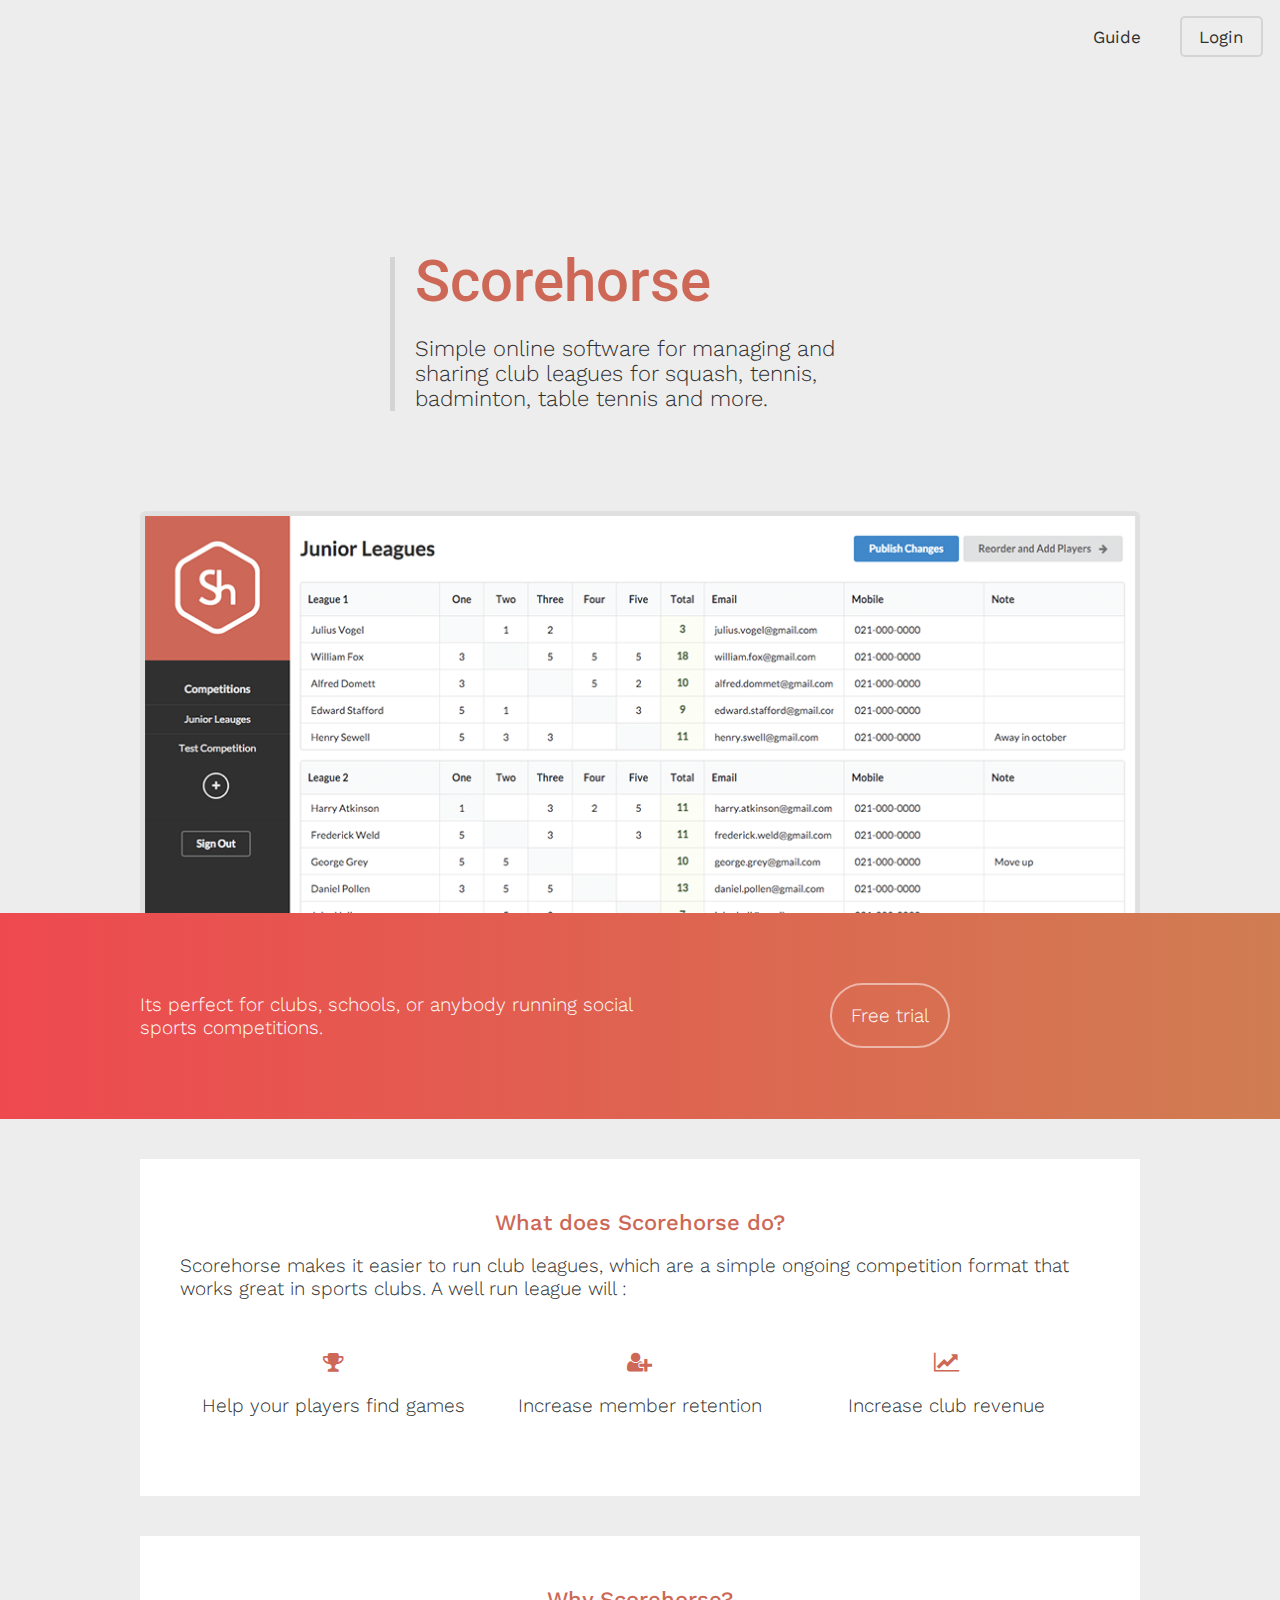
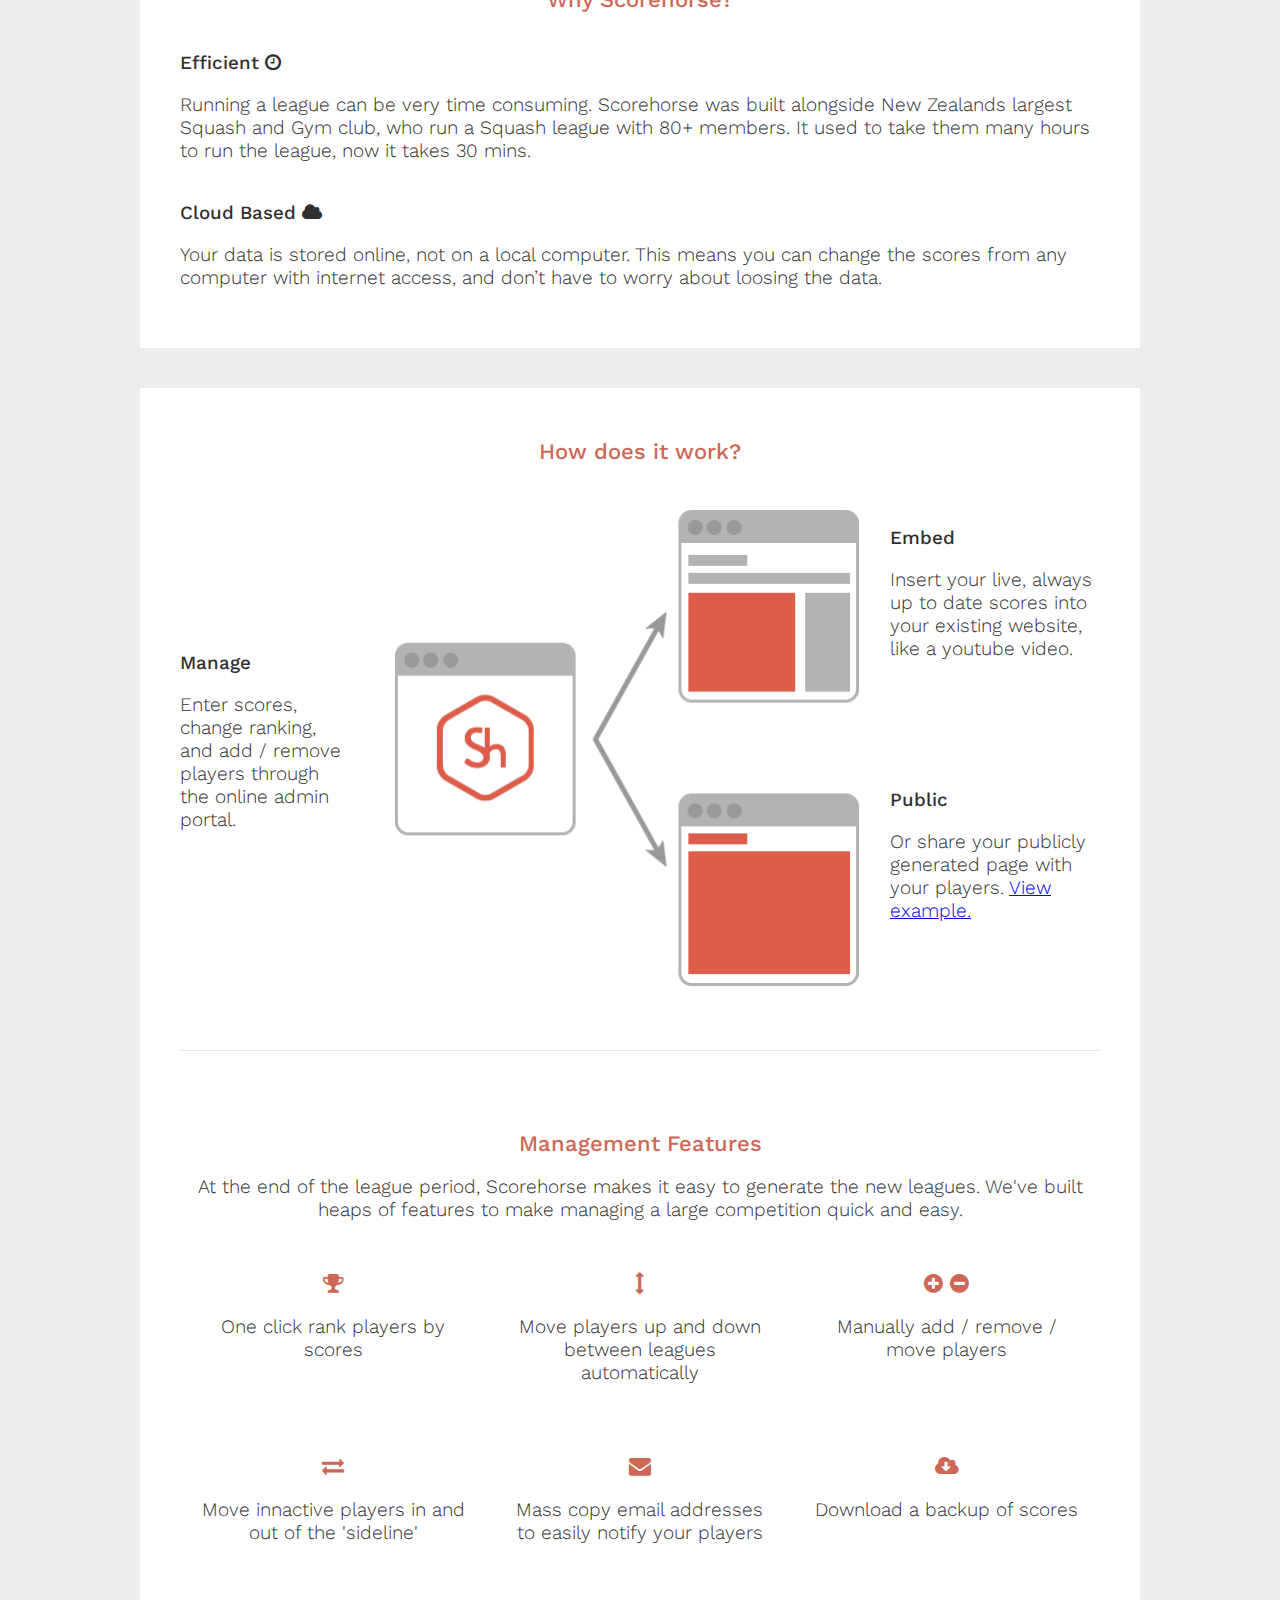
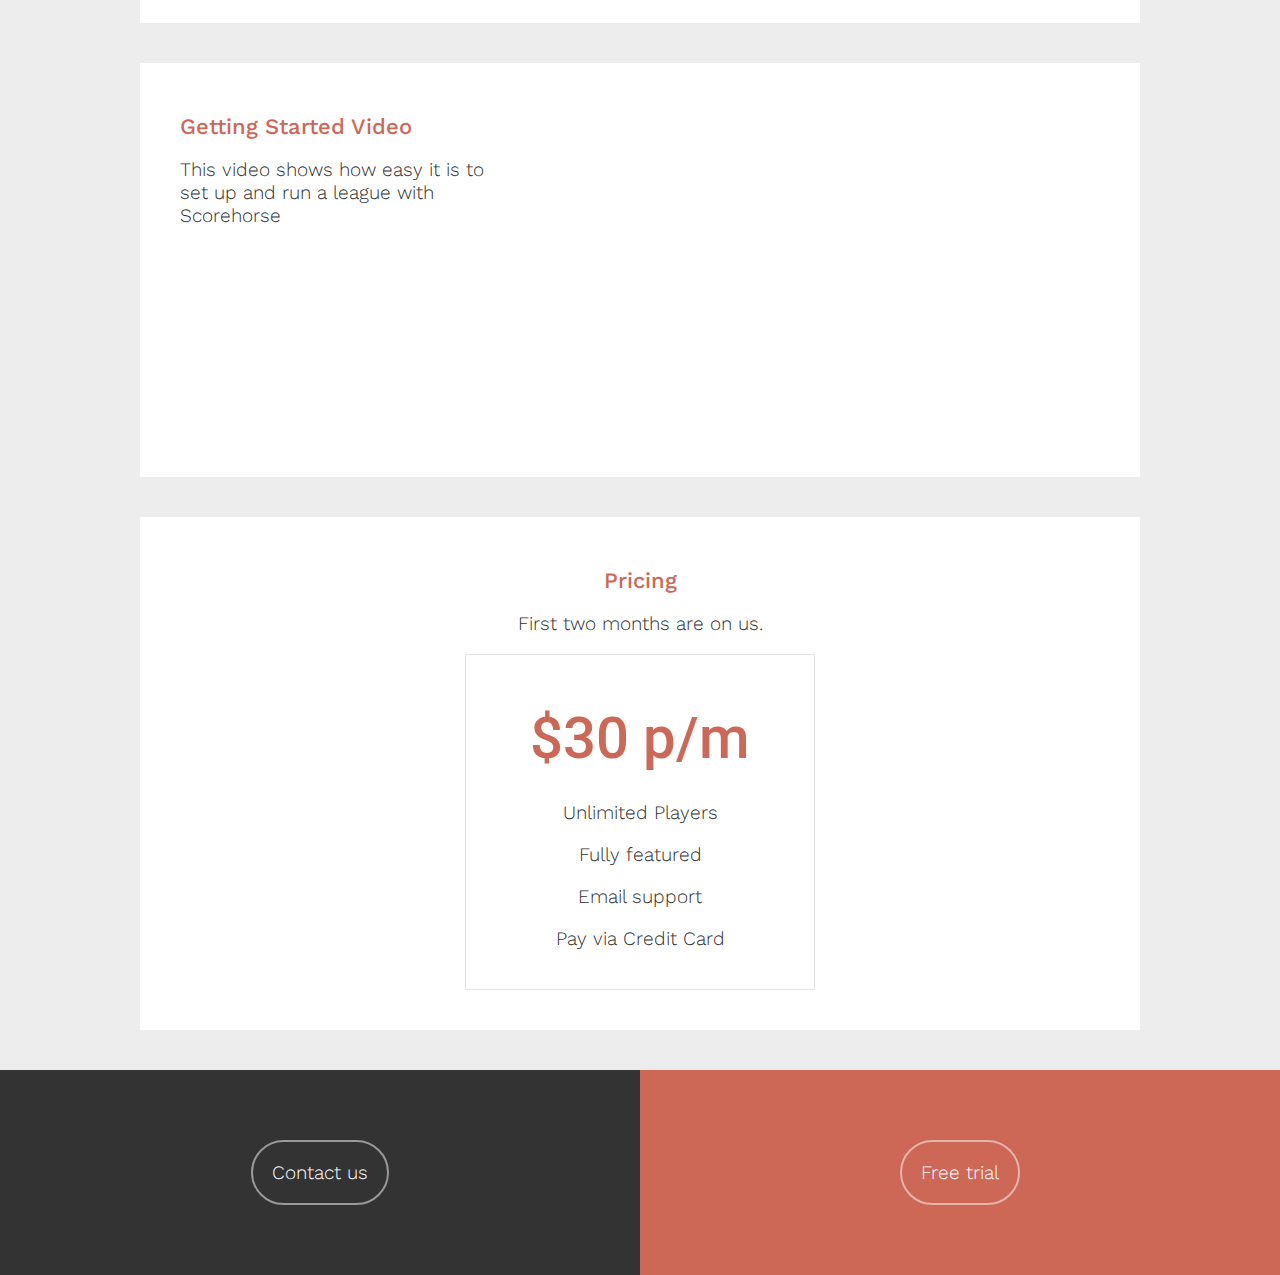
<file: index.html>
<!DOCTYPE HTML>

<html>

<head>
	<meta http-equiv="Content-Type" content="text/html; charset=UTF-8" />
	<title>Scorehorse</title>
    <link rel="stylesheet" href="style.css">
	<link href='https://fonts.googleapis.com/css?family=Work+Sans:400,300' rel='stylesheet' type='text/css'>
    <link href='https://fonts.googleapis.com/css?family=Roboto:500' rel='stylesheet' type='text/css'>
	<link rel="stylesheet" href="https://maxcdn.bootstrapcdn.com/font-awesome/4.5.0/css/font-awesome.min.css">

</head>

<body>
		<nav>
			<a href="guide.html">Guide</a>
			<a href="http://app.scorehorse.io/" class="login">Login</a>
		</nav>

		<div class="centerer">
			<div class="hero">
				<h1>Scorehorse</h1>
				<h2>Simple online software for managing and sharing club leagues for squash, tennis, badminton, table tennis and more.</h2>
			</div>
		</div>

		<div class="wrap">
			<img src="img/screenshot.png">
		</div>

	<section class="orange">
		<div class="wrap">
			<div class="half">
				<p>Its perfect for clubs, schools, or anybody running social sports competitions.</p>
			</div>
			<div class="half centered">
				<a href="http://app.scorehorse.io" class="pill-button">Free trial</a>
			</div>
		</div>
	</section>

	<section class="white">
		<h2>What does Scorehorse do?</h2>
		<p>Scorehorse makes it easier to run club leagues, which are a simple ongoing competition format that works great in sports clubs. A well run league will :</p>

		<div class="g-row points">
			<div class="g-33"><h2><i class="fa fa-trophy"></i></h2><p>Help your players find games</p></div>
			<div class="g-33"><h2><i class="fa fa-user-plus"></i></h2><p>Increase member retention</p></div>
			<div class="g-33"><h2><i class="fa fa-line-chart"></i></h2><p>Increase club revenue</p></div>
		</div>
	</section>

	<section class="white">
		<h2>Why Scorehorse?</h2>
		<h3>Efficient <i class="fa fa-clock-o"></i></h3>
		<p>Running a league can be very time consuming. Scorehorse was built alongside New Zealands largest Squash and Gym club, who run a Squash league with 80+ members. It used to take them many hours to run the league, now it takes 30 mins. </p>

		<h3>Cloud Based <i class="fa fa-cloud"></i></h3>
		<p>Your data is stored online, not on a local computer. This means you can change the scores from any computer with internet access, and don’t have to worry about loosing the data. </p>
	</section>

	<section class="white">
		<h2>How does it work?</h2>

		<div class="g-row">
			<div id="manage">
				<h3>Manage</h3>
				<p>Enter scores, change ranking, and add / remove players through the online admin portal.</p>
			</div>
			<div id="diagram"><img width="530px" src="img/diagram.png"></div>
			<div id="sidebar">
				<div id="embed">
					<h3>Embed</h3>
					<p>Insert your live, always up to date scores into your existing website, like a youtube video.</p>
				</div>
				<div id="public">
					<h3>Public</h3>
					<p>Or share your publicly generated page with your players. <a href="http://app.scorehorse.io/c/d8EbDuZaqnSJzzPM4/public" target="_blank">View example.</a></p>
				</div>
			</div>
		</div>

		<hr>

		<h2>Management Features</h2>
		<p class="ta-c">At the end of the league period, Scorehorse makes it easy to generate the new leagues. We've built heaps of features to make managing a large competition quick and easy.</p>

		<div class="g-row points">
			<div class="g-33"><h2><i class="fa fa-trophy"></i></h2><p>One click rank players by scores</p></div>
			<div class="g-33"><h2><i class="fa fa-arrows-v"></i></h2><p>Move players up and down between leagues automatically</p></div>
			<div class="g-33"><h2><i class="fa fa-plus-circle"></i> <i class="fa fa-minus-circle"></i>
</h2><p>Manually add / remove / move players</p></div>
		</div>

		<div class="g-row points">
			<div class="g-33"><h2><i class="fa fa-exchange"></i></h2><p>Move innactive players in and out of the 'sideline'</p></div>
			<div class="g-33"><h2><i class="fa fa-envelope"></i></h2><p>Mass copy email addresses to easily notify your players</p></div>
			<div class="g-33"><h2><i class="fa fa-cloud-download"></i></h2><p>Download a backup of scores</p></div>
		</div>
	</section>

	<section class="white">
		<div class="g-row">
			<div class="g-33">
				<h2 class="ta-l">Getting Started Video</h2>
				<p>This video shows how easy it is to set up and run a league with Scorehorse</p>
			</div>

			<div class="g-66">
				<iframe width="610" height="330" src="https://www.youtube.com/embed/CN4a07JSqLA?rel=0" frameborder="0" allowfullscreen></iframe>
			</div>
		</div>
	</section>

	<section class="white ta-c">
		<h2>Pricing</h2>
		<p>First two months are on us.</p>
		<div class="pricing-wrapper">
			<h1>$30 p/m</h1>
			<p>Unlimited Players</p>
			<p>Fully featured</p>
			<p>Email support</p>
			<p>Pay via Credit Card</p>
		</div>
	</section>



	<footer>
		<section>
			<div class="g-row">
				<div class="g-50">
					<a href="mailto:robrobwalker@gmail.com" class="pill-button">Contact us</a>
				</div>
				<div class="g-50 accent">
					<a href="http://app.scorehorse.io" class="pill-button">Free trial</a>
				</div>
			</div>
		</section>
	</footer>
</body>

</html>
</file>
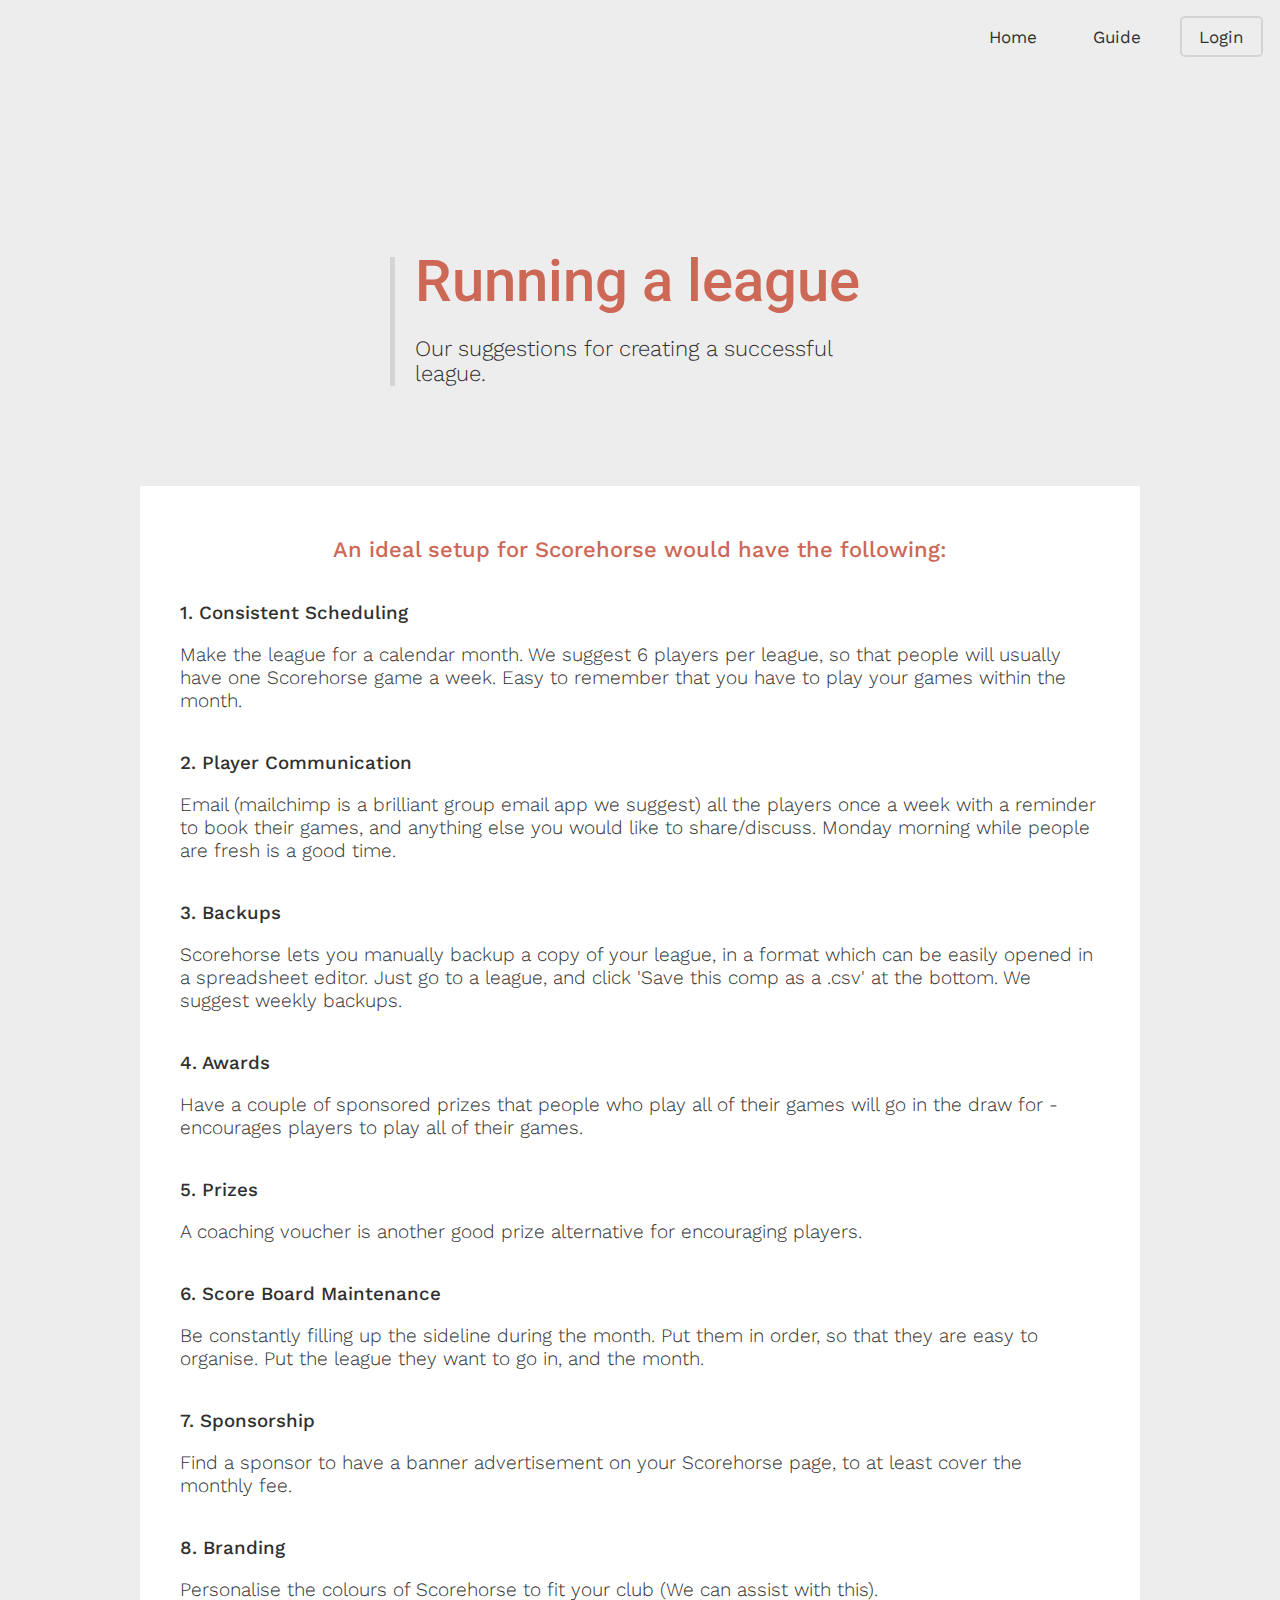
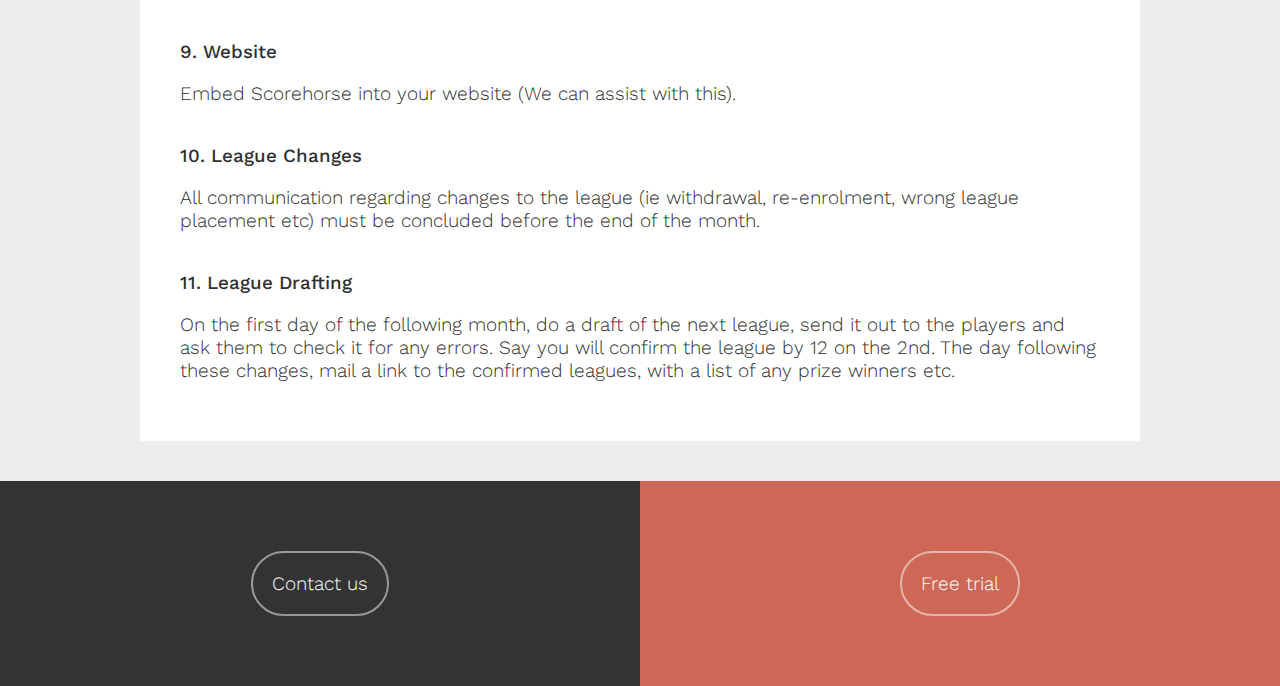
<file: guide.html>
<!DOCTYPE HTML>

<html>

<head>
	<meta http-equiv="Content-Type" content="text/html; charset=UTF-8" />
	<title>Scorehorse</title>
    <link rel="stylesheet" href="style.css">
	<link href='https://fonts.googleapis.com/css?family=Work+Sans:400,300' rel='stylesheet' type='text/css'>
    <link href='https://fonts.googleapis.com/css?family=Roboto:500' rel='stylesheet' type='text/css'>
	<link rel="stylesheet" href="https://maxcdn.bootstrapcdn.com/font-awesome/4.5.0/css/font-awesome.min.css">

</head>

<body>
		<nav>
			<a href="index.html">Home</a>
			<a href="guide.html">Guide</a>
			<a href="http://app.scorehorse.io/" class="login">Login</a>
		</nav>

		<div class="centerer">
			<div class="hero">
				<h1>Running a league</h1>
				<h2>Our suggestions for creating a successful league.</h2>
			</div>
		</div>

		<section class="white">
			<h2>An ideal setup for Scorehorse would have the following:</h2>

			<h3>1. Consistent Scheduling</h3>
			<p>Make the league for a calendar month. We suggest 6 players per league, so that people will usually have one Scorehorse game a week. Easy to remember that you have to play your games within the month.</p>

			<h3>2. Player Communication</h3>
			<p>Email (mailchimp is a brilliant group email app we suggest) all the players once a week with a reminder to book their games, and anything else you would like to share/discuss. Monday morning while people are fresh is a good time.</p>
			
			<h3>3. Backups</h3>
			<p>Scorehorse lets you manually backup a copy of your league, in a format which can be easily opened in a spreadsheet editor. Just go to a league, and click 'Save this comp as a .csv' at the bottom. We suggest weekly backups.</p>
			
			<h3>4. Awards</h3>
			<p>Have a couple of sponsored prizes that people who play all of their games will go in the draw for - encourages players to play all of their games.</p>

			<h3>5. Prizes</h3>
			<p>A coaching voucher is another good prize alternative for encouraging players.</p>

			<h3>6. Score Board Maintenance</h3>
			<p>Be constantly filling up the sideline during the month. Put them in order, so that they are easy to organise. Put the league they want to go in, and the month.</p>

			<h3>7. Sponsorship</h3>
			<p>Find a sponsor to have a banner advertisement on your Scorehorse page, to at least cover the monthly fee.</p>

			<h3>8. Branding</h3>
			<p>Personalise the colours of Scorehorse to fit your club (We can assist with this).</p>

			<h3>9. Website</h3>
			<p>Embed Scorehorse into your website (We can assist with this).</p>

			<h3>10. League Changes</h3>
			<p>All communication regarding changes to the league (ie withdrawal, re-enrolment, wrong league placement etc) must be concluded before the end of the month.</p>

			<h3>11. League Drafting</h3>
			<p>On the first day of the following month, do a draft of the next league, send it out to the players and ask them to check it for any errors. Say you will confirm the league by 12 on the 2nd. The day following these changes, mail a link to the confirmed leagues, with a list of any prize winners etc.</p>


		</section>

	<footer>
		<section>
			<div class="g-row">
				<div class="g-50">
					<a href="mailto:eliot.slevin@gmail.com" class="pill-button">Contact us</a>
				</div>
				<div class="g-50 accent">
					<a href="http://app.scorehorse.io" class="pill-button">Free trial</a>
				</div>
			</div>
		</section>
	</footer>
</body>

</html>
</file>
<file: style.css>
*{
	box-sizing: border-box;
}

body{
	margin: 0;
	background-color: #ededed;
	font-family: 'Work Sans', sans-serif;
	color: #303030;
}

h1{
	font-family: 'Roboto', sans-serif;
	color: #cd6857;
	font-size: 58px;
	font-weight: 500;
	margin-bottom: 0;
	position: relative;
	top: -10px;
}

h2{
	font-size: 22px;
	font-weight: 300;
	margin-top: 0.5em;
}

section h2{
	text-align: center;
	font-weight: 500;
	color: #cd6857;
}

h3{
	font-weight: 500;
	margin-top: 40px;
}

nav{
	text-align: right;
	margin-top: 1em;
}

nav a{
	color: #303030;
	font-size: 17px;
	text-decoration: none;
	margin-right: 1em;
	padding-left: 1em;
	padding-right: 1em;
	padding-top: 0.5em;
	padding-bottom: 0.5em;
	cursor: pointer;
	display: inline-block;
}

nav a:hover{
	text-decoration: underline;
}

p{
	font-size: 19px;
	font-weight: 300;
}

hr{
	border: none;
	height: 1px;
	background-color: rgba(0,0,0,0.1);
	margin-bottom: 80px;
	margin-top: 40px;
}

.login{
	border: 2px solid rgba(0,0,0,0.1);
	border-radius: 5px;
}

.login:hover{
	color: #4188ca;
	border-color: #4188ca;
	text-decoration: none;
}

.wrap{
	margin-right: auto;
	margin-left: auto;
	max-width: 1000px;

}

.wrap img{
	width: 100%;
	margin-bottom: -4px;
}

.hero{
	max-width: 500px;
	margin-right: auto;
	margin-left: auto;
	padding-left: 20px;
	border-left: 5px solid rgba(0,0,0,0.1);

	margin-top: 200px;
	margin-bottom: 100px;
}

.half{
	width: 50%;
	float: left;
}

.half.centered{
	text-align: center;
}

section.orange{
	overflow: hidden;

	/* Permalink - use to edit and share this gradient: http://colorzilla.com/gradient-editor/#ee494f+0,d07d52+100 */
background: #ee494f; /* Old browsers */
background: -moz-linear-gradient(left,  #ee494f 0%, #d07d52 100%); /* FF3.6+ */
background: -webkit-gradient(linear, left top, right top, color-stop(0%,#ee494f), color-stop(100%,#d07d52)); /* Chrome,Safari4+ */
background: -webkit-linear-gradient(left,  #ee494f 0%,#d07d52 100%); /* Chrome10+,Safari5.1+ */
background: -o-linear-gradient(left,  #ee494f 0%,#d07d52 100%); /* Opera 11.10+ */
background: -ms-linear-gradient(left,  #ee494f 0%,#d07d52 100%); /* IE10+ */
background: linear-gradient(to right,  #ee494f 0%,#d07d52 100%); /* W3C */
filter: progid:DXImageTransform.Microsoft.gradient( startColorstr='#ee494f', endColorstr='#d07d52',GradientType=1 ); /* IE6-9 */
}

.orange .half p{
	font-size: 19px;
	color: white;
	margin-top: 80px;
	margin-bottom: 80px;
	font-weight: 300;
}

.pill-button{
	font-size: 19px;
	color: white;
	font-weight: 300;
	border: 2px solid rgba(255,255,255,0.5);
	border-radius: 9999px;
	display: inline-block;
	padding: 1em;
	margin-top: 70px;
	margin-bottom: 70px;
	text-decoration: none;
}

.pill-button:hover{
		border: 2px solid rgba(255,255,255,1);
}

.g-row{
	width: 100%;
	overflow: hidden;
}

.g-row-flex{
	display: flex;
}

.g-33{
	width: 33.33%;
	float: left;
}


.g-66{
	width: 66.66%;
	float: left;
}

.g-50{
	width: 50%;
	text-align: center;
	float: left;
}

.g-50.accent{
	background-color: #cd6857;
}

.points .g-33{
	padding: 20px;
	text-align: center;
}

.ta-c{
	text-align: center;
}

.ta-l{
	text-align: left;
}

.white{
	max-width: 1000px;
	padding: 40px;
	margin-top: 40px;
	margin-right: auto;
	margin-left: auto;
	background-color: white;
}

#manage{
	padding-top: 130px;
	width: 170px;
	float: left;
}

#diagram{
	width: 540px;
    float: left;
}

#embed{
	padding-top: 5px;
}

#public{
	padding-top: 70px;
}


.pricing-wrapper{
	max-width: 350px;
	padding: 20px;
	margin-left: auto;
	margin-right: auto;
	border: 1px solid rgba(0,0,0,0.1);
	text-align: center;
}

footer{
	background-color: #333;
	margin-top: 40px;
	overflow: hidden;
}

@media all and (max-width: 699px){
  .half{
  	width: 100%;
  }

  .half p{
  	text-align: center;
  	margin: 20px;
  }

  .pill-button{
  	margin-bottom: 40px;
  	margin-top: 40px;
  }
}
 

/*
// Page: Guide
//---------------------------------------------------*/
.steps p {
	vertical-align: middle;
}

.steps p span {
	font-family: 'Work Sans', sans-serif;
	font-weight: 500;
	font-size: 28px;
	color: #cd6857; 
}

/*.circle {
    border-radius: 50%;

    width: 36px;
    height: 36px;
    padding: 3px 10px;
    margin: 10px;
    
    border: 2px solid #cd6857;
    color: #666;
    text-align: center;
    
    font: 32px Arial, sans-serif;
}*/
</file>
